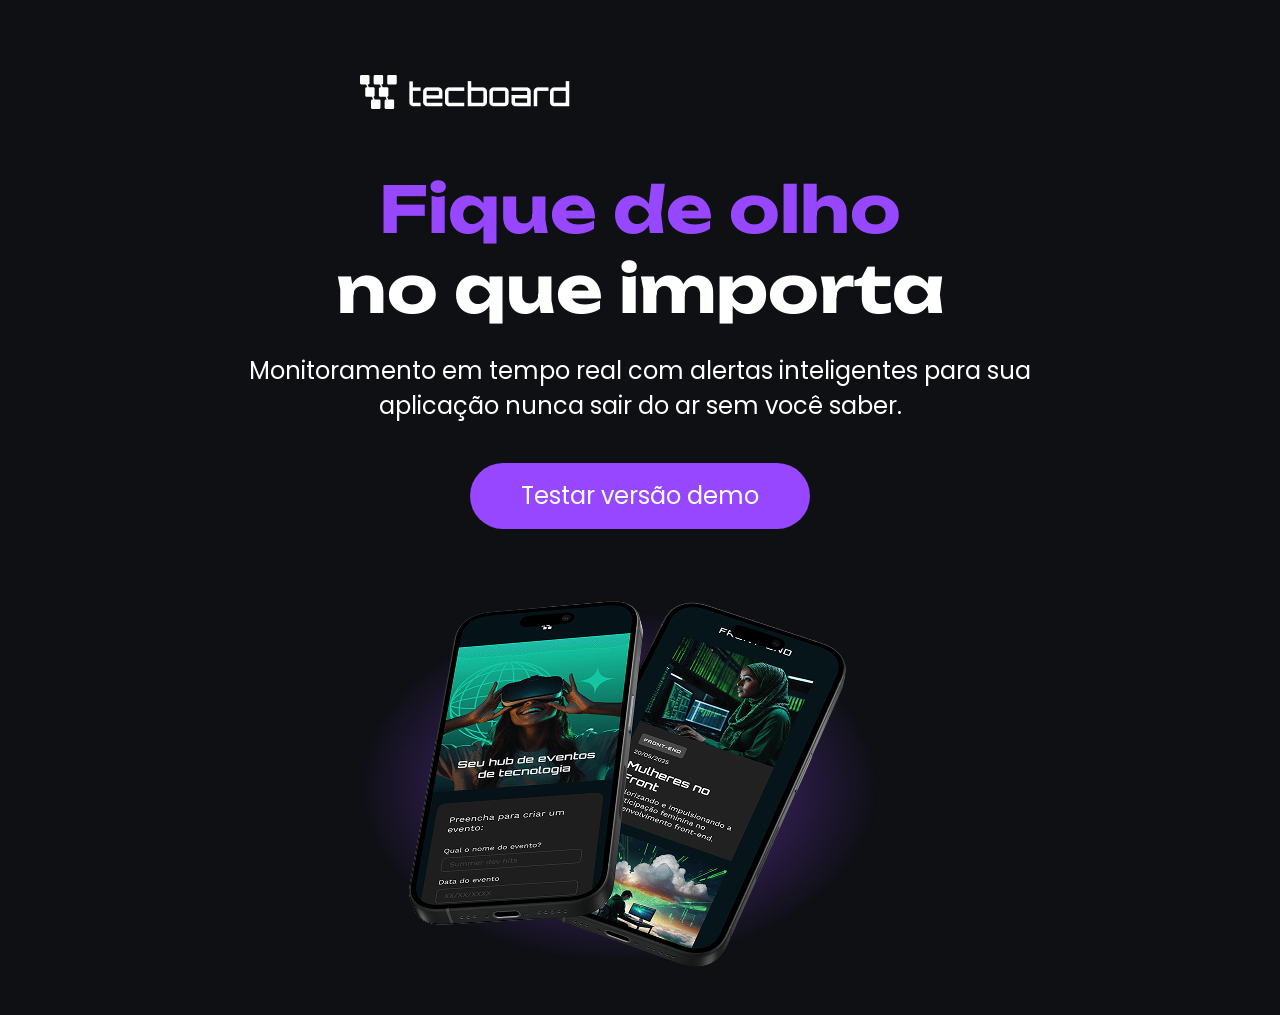
<file: web-development/tecboard/index.html>
<!DOCTYPE html>
<html lang="pt-br">
<head>
    <meta charset="UTF-8">
    <meta name="viewport" content="width=device-width, initial-scale=1.0">
    <link rel="icon" href="favicon-tecboard-roxo.svg"
    type="image/svg+xml">

    <link rel="stylesheet" href="css/style.css">
    <title>Tecboard</title> 
</head>
<body>
    <header>
        <img src="img/logotipo-tecboard-branco.png" alt="Logotipo da Tecboard na cor branca.">
    </header>
    <main>
        <section>
            <h1>
                <span>Fique de olho</span>
                <br>no que importa
            </h1>
            <p>Monitoramento em tempo real com alertas inteligentes para sua aplicação nunca sair do ar sem você saber.</p>
            <a href="#">Testar versão demo</a>
            <img src="img/celulares-sobrepostos-desktop.png" alt="Dois celulares pretos sobrepostos, com uma sombra roxa sob eles.">
        </section>
    </main>
</body>
</html>
</file>
<file: web-development/tecboard/css/style.css>
@font-face {
    font-family: "Unbounded";
    src: url("../fonts/Unbounded-Bold.ttf") format("truetype");
    font-weight: 700;
    font-style: normal;
    font-display: swap;
}

@font-face {
    font-family: "Poppins";
    src: url("../fonts/Poppins-Regular.ttf") format("truetype");
    font-weight: 400;
    font-style: normal;
    font-display: swap;
}

* {
    margin: 0;
    padding: 0;
}

body {
    background-color: #0E1014;
    color: #FFFFFF;
}

header img {
    display: block;
    margin: 75px 0 0 360px;
}

h1 {
    font-family: "Unbounded", sans-serif;
    font-size: 64px;
    font-weight: bold;
    text-align: center;
    margin-top: 60px;
}

p {
    font-family: "Poppins", sans-serif;
    font-size: 24px;
    text-align: center;
    margin: 24px auto 0;
    width: 792px;
}

h1 span {
    color: #9747FF;
}

a {
    font-family: "Poppins", sans-serif;
    font-size: 24px;
    color: #FFFFFF;
    text-decoration: none;
    background-color: #9747FF;
    width: 340px;
    height: 66px;
    display: block;
    text-align: center;
    line-height: 66px;
    border-radius: 36px;
    margin: 40px auto;
}

a:hover {
    background-color: #8233E8;
}

section img {
    display: block;
    width: 792px;
    height: 446px;
    margin: 0 auto;
}

@media(max-width: 768px) {

    header img {
        margin: 65px 0 0 60px;
    }

    p {
        width: 648px;
    }

}

@media(max-width: 375px) {
    header img {
        margin: 32px 0 0 16px;
    }

    h1 {
        font-size: 40px;
    }

    p {
        font-size: 20px;
        width: 340px;
    }

    a {
        font-size: 20px;
        width: 251px;
    }

    section img {
        width: 340px;
        height: 230px;
    }
}
</file>
